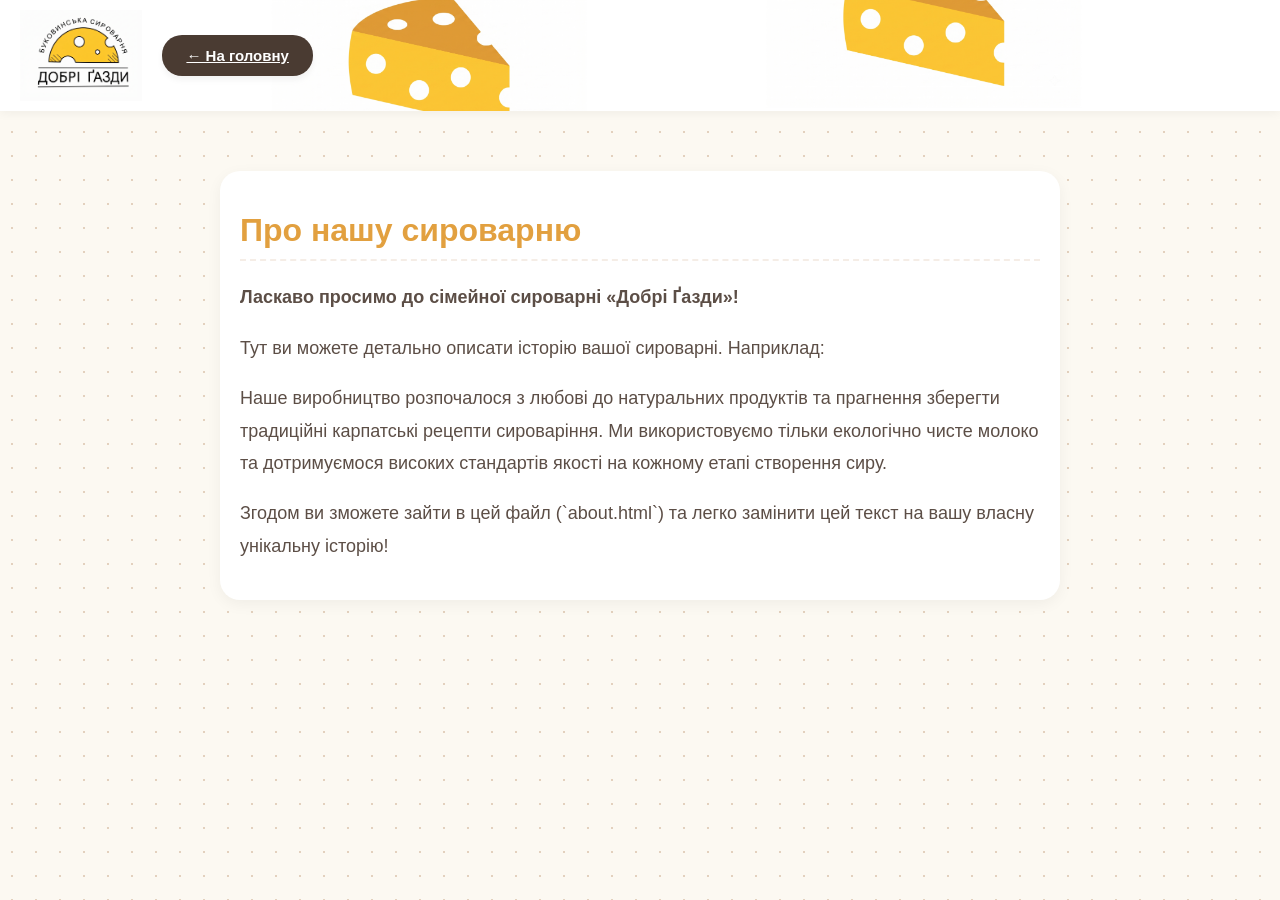
<file: about.html>
<!DOCTYPE html>
<html lang="uk">
<head>
    <meta charset="UTF-8">
    <meta name="viewport" content="width=device-width, initial-scale=1.0">
    <title>Про нас — Буковинська сироварня "Добрі Ґазди"</title>
    <link rel="stylesheet" href="style.css">
</head>
<body>

    <!-- Шапка для нової сторінки (щоб можна було повернутися назад) -->
    <header class="site-header">
        <div class="header-left">
            <div class="logo-container">
                <a href="index.html">
                    <img src="Gemini_Generated_Image_kk2uhakk2uhakk2u.png" alt="Добрі Ґазди Логотип" class="logo-img">
                </a>
            </div>
            <a href="index.html" class="about-btn">← На головну</a>
        </div>
    </header>

    <main class="catalog-container">
        <div class="about-page-content" style="max-width: 800px; margin: 40px auto; padding: 20px; background: #ffffff; border-radius: 20px; box-shadow: 0 4px 15px rgba(0,0,0,0.05);">
            <h1 style="color: #e2a03f; font-size: 32px; margin-bottom: 20px; border-bottom: 2px dashed #f5ede6; padding-bottom: 10px;">Про нашу сироварню</h1>
            
            <div class="about-text" style="color: #5c4e46; font-size: 18px; line-height: 1.8;">
                <p><b>Ласкаво просимо до сімейної сироварні «Добрі Ґазди»!</b></p>
                
                <p>Тут ви можете детально описати історію вашої сироварні. Наприклад:</p>
                
                <p>Наше виробництво розпочалося з любові до натуральних продуктів та прагнення зберегти традиційні карпатські рецепти сироваріння. Ми використовуємо тільки екологічно чисте молоко та дотримуємося високих стандартів якості на кожному етапі створення сиру.</p>
                
                <p>Згодом ви зможете зайти в цей файл (`about.html`) та легко замінити цей текст на вашу власну унікальну історію!</p>
            </div>
        </div>
    </main>

</body>
</html>
</file>
<file: style.css>
/* Робить прокручування плавним */
html {
    scroll-behavior: smooth;
}

/* Базові налаштування сторінки */
/* Базові налаштування сторінки та новий красивий фон */
body {
    body {
    /* Інші твої стилі (background, margin тощо) залишаються */
    
    font-family: 'Montserrat', sans-serif; /* Активуємо новий шрифт */
    -webkit-font-smoothing: antialiased;   /* Робимо шрифт більш чітким та гладким */
}

/* Додатково освіжимо заголовки, щоб вони виглядали солідно */
h1, h2, h3, h4 {
    font-family: 'Montserrat', sans-serif;
    font-weight: 700; /* Робимо заголовки насиченими */
    color: #4a3b32;   /* Наш фірмовий шоколадний колір */
}
    margin: 0;
    padding: 0;
    font-family: 'Segoe UI', Tahoma, Geneva, Verdana, sans-serif;
    
    /* Крафтовий молочний фон з ледь помітним патерном */
    background-color: #fcf9f2; 
    background-image: radial-gradient(#e3d1be 1px, transparent 1px);
    background-size: 24px 24px;
    
    /* Робимо так, щоб фон стояв на місці, коли користувач гортає товари вниз */
    background-attachment: fixed; 
}

/* Шапка сайту */
.site-header {
    display: flex;
    justify-content: space-between;
    align-items: center;
    padding: 15px 30px;
    background-image: url('Untitled2_20260714095952.png'); 
    background-repeat: no-repeat;
    background-size: cover; 
    background-position: center;
    box-shadow: 0 2px 10px rgba(0, 0, 0, 0.05);
    width: 100%;
    box-sizing: border-box;
    position: sticky;
    top: 0;
    z-index: 1000;
}

/* Налаштування розміру логотипа */
.logo-img {
    height: 91px; 
    width: auto;  
    display: block;
    mix-blend-mode: multiply;
}

/* Стиль для посилання на адресу */
.address-link {
    color: #4a3b32; 
    text-decoration: none; 
    font-size: 16px;
    font-weight: 500;
    max-width: 500px; 
    line-height: 1.4;
    transition: color 0.2s ease;
    text-align: center;
}

.address-link:hover {
    color: #e6683c; 
    text-decoration: underline; 
}

/* Стиль для кнопки Instagram */
.btn {
    display: inline-block;
    padding: 12px 24px;
    font-size: 16px;
    font-weight: bold;
    text-decoration: none;
    border-radius: 20px; 
    color: white;
    transition: transform 0.2s, box-shadow 0.2s;
    cursor: pointer;
    white-space: nowrap;
}

.instagram-btn {
    background: linear-gradient(45deg, #f09433 0%, #e6683c 25%, #dc2743 50%, #cc2366 75%, #bc1888 100%);
}

.btn:hover {
    transform: translateY(-2px);
    box-shadow: 0 4px 12px rgba(220, 39, 67, 0.3);
}

/* СЕКЦІЯ КАТЕГОРІЙ НА ГОЛОВНОМУ ЕКРАНІ */
.main-categories-section {
    padding: 60px 30px 40px 30px;
    text-align: center;
    max-width: 1200px;
    margin: 0 auto;
}

/* ================= СТИЛІЗАЦІЯ ТЕКСТУ КАТАЛОГУ ================= */

/* Головний заголовок "Каталог продукції" */
.main-title {
    font-size: 42px;             /* Робимо трохи більшим та величнішим */
    font-weight: 800;             /* Максимально насичений, жирний шрифт */
    color: #1e242f;               /* Дуже глибокий, майже чорний Midnight колір */
    margin-bottom: 14px;          /* Трохи збільшуємо відступ до підзаголовка */
    letter-spacing: -0.8px;       /* Елегантне зближення літер, як у сучасних журналах */
    text-transform: uppercase;     /* Робимо всі літери великими для солідності */
    font-family: 'Montserrat', sans-serif;
}

/* Підзаголовок "Оберіть категорію, яка вас цікавить:" */
.main-subtitle {
    font-size: 19px;             /* Збільшуємо розмір, щоб він не губився */
    font-weight: 600;             /* Напівжирне накреслення для кращої читабельності */
    color: #4a5568;               /* Більш насичений, темний графітовий колір замість бляклого сірого */
    letter-spacing: 0.2px;        /* Легкий простір між літерами */
    margin-bottom: 45px;          /* Гарний відступ від тексту до самих категорій */
    font-family: 'Montserrat', sans-serif;
    position: relative;
    display: inline-block;
}

/* Додамо красиву маленьку жовту рисочку під текстом, щоб відокремити його від кнопок */
.main-subtitle::after {
    content: '';
    display: block;
    width: 60px;
    height: 4px;
    background-color: #F8C61E;   /* Наш сонячний акцент */
    border-radius: 2px;
    margin: 15px auto 0 auto;    /* Центруємо рисочку */
}


.categories-menu {
    display: flex;
    justify-content: center;
    gap: 25px;
    flex-wrap: wrap;
}

.category-card {
    flex: 1;
    min-width: 280px;
    max-width: 350px;
    height: 150px;
    display: flex;
    justify-content: center;
    align-items: center;
    text-decoration: none;
    border-radius: 16px;
    box-shadow: 0 6px 15px rgba(74, 59, 50, 0.08);
    transition: transform 0.3s ease, box-shadow 0.3s ease;
    padding: 20px;
    box-sizing: border-box;
}

.card-cow {
    background: linear-gradient(135deg, #ffd166 0%, #f4a261 100%);
}

.card-goat {
    background: linear-gradient(135deg, #e76f51 0%, #b56576 100%);
}

.card-dairy {
    background: linear-gradient(135deg, #6d597a 0%, #355070 100%);
}

.card-text {
    color: #ffffff;
    font-size: 20px;
    font-weight: bold;
    text-align: center;
    text-shadow: 0 2px 4px rgba(0, 0, 0, 0.2);
}

.category-card:hover {
    transform: translateY(-8px);
    box-shadow: 0 12px 25px rgba(74, 59, 50, 0.2);
}

/* СТИЛІ ДЛЯ КАТАЛОГУ */
.catalog-container {
    padding: 20px 30px 60px 30px;
    max-width: 1200px;
    margin: 0 auto;
}

.category-section {
    scroll-margin-top: 140px; 
    margin-bottom: 60px;
}

.category-title {
    color: #4a3b32; 
    font-size: 26px;
    border-bottom: 3px solid #e6683c; 
    padding-bottom: 12px;
    margin-bottom: 30px;
}

.products-grid {
    display: grid;
    grid-template-columns: repeat(auto-fill, minmax(260px, 1fr));
    gap: 25px;
}

.product-card {
    background-color: #ffffff;
    border-radius: 12px;
    padding: 20px;
    box-shadow: 0 4px 10px rgba(0, 0, 0, 0.03);
    border: 1px solid #eee7de;
    display: flex;
    flex-direction: column;
    justify-content: space-between;
    transition: transform 0.2s, box-shadow 0.2s;
    overflow: hidden; /* Щоб картинки не вилазили за рамки */
}

.product-card:hover {
    transform: translateY(-5px);
    box-shadow: 0 8px 20px rgba(74, 59, 50, 0.1);
}

/* НАЛАШТУВАННЯ ЗОБРАЖЕНЬ ТОВАРІВ */
.product-img {
    width: 100%;
    height: 180px; /* Усі картинки будуть однакової висоти */
    object-fit: cover; /* Картинка заповнить рамки без спотворення */
    border-radius: 8px;
    margin-bottom: 15px;
    background-color: #faf6f0; /* Поки картинок немає, буде гарний світлий фон */
}

.product-card h3 {
    margin: 0 0 10px 0;
    color: #3d3028;
    font-size: 18px;
}

.product-card .description {
    color: #7d6e65;
    font-size: 14px;
    line-height: 1.4;
    margin: 0 0 15px 0;
    flex-grow: 1;
}

.product-card .price {
    font-size: 18px;
    font-weight: bold;
    color: #e6683c; 
    display: block;
}

/* АДАПТИВНІСТЬ */
/* АДАПТИВНІСТЬ ДЛЯ ТЕЛЕФОНІВ (Виправлена шапка) */
@media (max-width: 768px) {
    .site-header {
        position: relative; 
        flex-direction: column; /* Вибудовуємо елементи один під одним */
        gap: 15px; /* Додаємо гарну відстань між елементами */
        padding: 20px 15px; /* Зменшуємо відступи по краях */
        text-align: center; /* Центруємо весь текст */
    }
    
    .logo-img {
        height: 75px; /* Трохи зменшуємо логотип для екрану телефону */
    }
    
    .address-link {
        font-size: 14px; /* Зменшуємо шрифт, щоб він гарно помістився */
    }
    
    .catalog-container {
        padding: 20px 15px;
    }
    
    .main-title {
        font-size: 26px;
    }
    
    .category-title {
        font-size: 22px;
        text-align: center;
    }
    
    .category-section {
        scroll-margin-top: 20px;
    }
}/* КНОПКА КОШИКА В ШАПЦІ */
.header-actions {
    display: flex;
    align-items: center;
    gap: 15px;
}

.cart-btn {
    background-color: #3d3028;
    color: white;
    border: none;
    padding: 12px 20px;
    font-size: 16px;
    font-weight: bold;
    border-radius: 20px;
    cursor: pointer;
    transition: transform 0.2s, background-color 0.2s;
    white-space: nowrap;
}

.cart-btn:hover {
    background-color: #e6683c;
    transform: translateY(-2px);
}

#cart-count {
    background-color: #e6683c;
    color: white;
    padding: 2px 8px;
    border-radius: 50%;
    font-size: 13px;
    margin-left: 5px;
}

/* БІЧНА ПАНЕЛЬ КОШИКА */
.cart-sidebar {
    position: fixed;
    top: 0;
    right: -400px; /* Схований за екраном справа */
    width: 400px;
    height: 100%;
    background-color: #ffffff;
    box-shadow: -5px 0 15px rgba(0, 0, 0, 0.1);
    z-index: 2000;
    display: flex;
    flex-direction: column;
    transition: right 0.3s ease-in-out;
    box-sizing: border-box;
}

.cart-sidebar.open {
    right: 0; /* Виїжджає на екран */
}

.cart-header {
    padding: 20px;
    border-bottom: 1px solid #eee7de;
    display: flex;
    justify-content: space-between;
    align-items: center;
}

.cart-header h2 {
    margin: 0;
    color: #3d3028;
    font-size: 22px;
}

.close-btn {
    background: none;
    border: none;
    font-size: 30px;
    color: #7d6e65;
    cursor: pointer;
}

.cart-items {
    padding: 20px;
    flex-grow: 1;
    overflow-y: auto;
}

.empty-cart-text {
    text-align: center;
    color: #a39385;
    margin-top: 40px;
}

.cart-footer {
    padding: 20px;
    border-top: 1px solid #eee7de;
    background-color: #faf6f0;
}

.cart-total {
    display: flex;
    justify-content: space-between;
    font-size: 18px;
    font-weight: bold;
    color: #3d3028;
    margin-bottom: 15px;
}

#cart-total-price {
    color: #e6683c;
}

.checkout-btn {
    width: 100%;
    background: #e6683c;
    border: none;
    text-align: center;
    padding: 15px;
    border-radius: 10px;
    font-size: 16px;
}

/* ЗАТЕМНЕННЯ ФОНУ */
.cart-overlay {
    position: fixed;
    top: 0;
    left: 0;
    width: 100%;
    height: 100%;
    background-color: rgba(0, 0, 0, 0.4);
    z-index: 1500;
    display: none;
}

.cart-overlay.open {
    display: block;
}

/* СТИЛІ ДЛЯ КНОПОК У КАРТКАХ */
.card-footer-flex {
    display: flex;
    flex-direction: column;
    gap: 10px;
    margin-top: auto; /* Притискає блок замовлення до низу картки */
}

.quantity-selector {
    display: flex;
    align-items: center;
    justify-content: center;
    border: 1px solid #eee7de;
    border-radius: 8px;
    overflow: hidden;
    width: 100%;
    box-sizing: border-box;
}

.qty-btn {
    background-color: #faf6f0;
    border: none;
    width: 35px;
    height: 35px;
    font-size: 16px;
    font-weight: bold;
    color: #4a3b32;
    cursor: pointer;
    transition: background-color 0.2s;
}

.qty-btn:hover {
    background-color: #eee7de;
}

.qty-input {
    border: none;
    width: 50px;
    height: 35px;
    text-align: center;
    font-size: 14px;
    color: #4a3b32;
    -moz-appearance: textfield;
    appearance: textfield; /* Додаємо цей стандартний рядок */
}

.qty-input::-webkit-outer-spin-button,
.qty-input::-webkit-inner-spin-button {
    -webkit-appearance: none;
    margin: 0;
}

.add-to-cart-btn {
    background-color: #e6683c;
    color: white;
    border: none;
    padding: 10px;
    border-radius: 8px;
    font-weight: bold;
    cursor: pointer;
    width: 100%;
    transition: background-color 0.2s;
}

.add-to-cart-btn:hover {
    background-color: #cc5429;
}

/* ТОВАРИ ВСЕРЕДИНІ КОШИКА */
.cart-item {
    display: flex;
    justify-content: space-between;
    align-items: center;
    border-bottom: 1px solid #f3ede2;
    padding: 10px 0;
}

.cart-item-details h4 {
    margin: 0 0 5px 0;
    color: #3d3028;
}

.cart-item-details p {
    margin: 0;
    color: #7d6e65;
    font-size: 14px;
}

.remove-item-btn {
    background: none;
    border: none;
    color: #dc2743;
    font-size: 20px;
    cursor: pointer;
}

/* АДАПТИВНІСТЬ КОШИКА ДЛЯ ТЕЛЕФОНІВ */
@media (max-width: 480px) {
    .cart-sidebar {
        width: 100%;
        right: -100%;
    }
    .header-actions {
        width: 100%;
        justify-content: center;
    }
}/* МОДАЛЬНЕ ВІКНО ФОРМИ */
.order-modal {
    position: fixed;
    top: 50%;
    left: 50%;
    transform: translate(-50%, -50%) scale(0.9);
    width: 90%;
    max-width: 500px;
    background-color: #ffffff;
    box-shadow: 0 10px 30px rgba(0, 0, 0, 0.15);
    border-radius: 15px;
    z-index: 3000;
    display: none;
    opacity: 0;
    transition: transform 0.3s ease, opacity 0.3s ease;
    box-sizing: border-box;
}

.order-modal.open {
    display: block;
    opacity: 1;
    transform: translate(-50%, -50%) scale(1);
}

.modal-content {
    padding: 25px;
}

.modal-header {
    display: flex;
    justify-content: space-between;
    align-items: center;
    border-bottom: 1px solid #eee7de;
    padding-bottom: 15px;
    margin-bottom: 20px;
}

.modal-header h2 {
    margin: 0;
    font-size: 22px;
    color: #3d3028;
}

/* СТИЛІ ФОРМИ */
.checkout-form {
    display: flex;
    flex-direction: column;
    gap: 15px;
}

.form-group {
    display: flex;
    flex-direction: column;
    gap: 5px;
}

.form-group label {
    font-size: 14px;
    font-weight: bold;
    color: #4a3b32;
}

.form-group input,
.form-group select,
.form-group textarea {
    padding: 10px;
    border: 1px solid #eee7de;
    border-radius: 8px;
    font-family: inherit;
    font-size: 15px;
    color: #3d3028;
    background-color: #faf6f0;
    box-sizing: border-box;
}

.form-group input:focus,
.form-group select:focus,
.form-group textarea:focus {
    outline: none;
    border-color: #e6683c;
    background-color: #ffffff;
}

.submit-order-btn {
    background-color: #27ae60; /* Зелена кнопка для підтвердження */
    color: white;
    border: none;
    padding: 12px;
    border-radius: 8px;
    font-size: 16px;
    font-weight: bold;
    cursor: pointer;
    transition: background-color 0.2s;
    margin-top: 10px;
}

.submit-order-btn:hover {
    background-color: #219653;
}

/* ЗАТЕМНЕННЯ ДЛЯ МОДАЛЬНОГО ВІКНА */
.modal-overlay {
    position: fixed;
    top: 0;
    left: 0;
    width: 100%;
    height: 100%;
    background-color: rgba(0, 0, 0, 0.5);
    z-index: 2500;
    display: none;
}

.modal-overlay.open {
    display: block;
}/* ВІКНО УСПІХУ */
.success-modal {
    position: fixed;
    top: 50%;
    left: 50%;
    transform: translate(-50%, -50%) scale(0.9);
    width: 90%;
    max-width: 400px;
    background-color: #ffffff;
    box-shadow: 0 15px 40px rgba(0, 0, 0, 0.2);
    border-radius: 20px;
    z-index: 3500;
    display: none;
    opacity: 0;
    transition: transform 0.3s cubic-bezier(0.175, 0.885, 0.32, 1.275), opacity 0.3s ease;
    box-sizing: border-box;
}

.success-modal.open {
    display: block;
    opacity: 1;
    transform: translate(-50%, -50%) scale(1);
}

.success-modal-content {
    padding: 40px 30px;
    text-align: center;
}

.success-modal-content h2 {
    color: #27ae60;
    margin: 20px 0 10px 0;
    font-size: 24px;
}

.success-modal-content p {
    color: #7d6e65;
    font-size: 15px;
    line-height: 1.5;
    margin-bottom: 25px;
}

.success-close-btn {
    background-color: #27ae60;
    color: white;
    border: none;
    padding: 12px 30px;
    border-radius: 25px;
    font-size: 16px;
    font-weight: bold;
    cursor: pointer;
    transition: background-color 0.2s, transform 0.2s;
}

.success-close-btn:hover {
    background-color: #219653;
    transform: scale(1.05);
}

/* КРАСИВА АНІМАЦІЯ ГАЛОЧКИ */
.success-checkmark {
    width: 80px;
    height: 80px;
    margin: 0 auto;
}

.success-checkmark .check-icon {
    width: 80px;
    height: 80px;
    position: relative;
    border-radius: 50%;
    box-sizing: content-box;
    border: 4px solid rgba(76, 175, 80, .5);
}

.success-checkmark .check-icon::after {
    content: '';
    position: absolute;
    width: 80px;
    height: 80px;
    border-radius: 50%;
}

.success-checkmark .check-icon .icon-line {
    height: 5px;
    background-color: #4CAF50;
    display: block;
    border-radius: 2px;
    position: absolute;
    z-index: 10;
}

.success-checkmark .check-icon .icon-line.line-tip {
    top: 46px;
    left: 14px;
    width: 25px;
    transform: rotate(45deg);
    animation: write-tick-tip 0.5s ease;
}

.success-checkmark .check-icon .icon-line.line-long {
    top: 38px;
    right: 8px;
    width: 47px;
    transform: rotate(-45deg);
    animation: write-tick-long 0.75s ease;
}

.success-checkmark .check-icon .icon-circle {
    top: -4px;
    left: -4px;
    position: absolute;
    width: 80px;
    height: 80px;
    border: 4px solid #4CAF50;
    border-radius: 50%;
    box-sizing: content-box;
    z-index: 2;
    animation: grow-circle 0.6s ease-in-out;
}

/* Ключові кадри анімацій */
@keyframes grow-circle {
    0% { transform: scale(0); opacity: 0; }
    100% { transform: scale(1); opacity: 1; }
}

@keyframes write-tick-tip {
    0% { width: 0; left: 1px; top: 19px; }
    54% { width: 0; left: 1px; top: 19px; }
    70% { width: 50px; left: -8px; top: 37px; }
    84% { width: 17px; left: 21px; top: 48px; }
    100% { width: 25px; left: 14px; top: 46px; }
}

@keyframes write-tick-long {
    0% { width: 0; right: 46px; top: 54px; }
    65% { width: 0; right: 46px; top: 54px; }
    84% { width: 55px; right: 0px; top: 35px; }
    100% { width: 47px; right: 8px; top: 38px; }
}
/* Контейнер для логотипу та кнопки в лівій частині */
.header-left {
    display: flex;
    align-items: center; /* Вирівнює логотип та кнопку Про нас по вертикалі */
    gap: 20px;           /* Відступ між логотипом та кнопкою Про нас */
}

/* Переконуємось, що шапка працює як flex-контейнер */
.site-header {
    display: flex;
    justify-content: space-between; /* Розносить ліву частину, адресу та праву по краях */
    align-items: center;            /* Вирівнює абсолютно всі елементи шапки по одній лінії */
    padding: 10px 20px;
}/* Кнопка "Про нас" у стилі кнопок шапки */
.about-btn {
    background-color: #4a3b32; /* Темний шоколадний колір, як у Кошика */
    color: #ffffff;            /* Білий колір тексту */
    border: none;
    padding: 12px 24px;        /* Точні відступи, щоб кнопка була одного розміру з іншими */
    font-size: 15px;
    font-weight: bold;
    border-radius: 20px;       /* Таке ж заокруглення, як у Instagram та Кошика */
    cursor: pointer;
    transition: background-color 0.2s ease, transform 0.1s ease, box-shadow 0.2s ease;
    display: inline-flex;
    align-items: center;
    justify-content: center;
    font-family: inherit;      /* Наслідує загальний шрифт сайту */
    box-shadow: 0 4px 6px rgba(0, 0, 0, 0.05); /* Легка елегантна тінь */
}

/* Ефект при наведенні мишкою */
.about-btn:hover {
    background-color: #2b211c; /* Стає насиченішою та темнішою */
    box-shadow: 0 6px 12px rgba(0, 0, 0, 0.15); /* Тінь стає трохи глибшою */
    transform: translateY(-1px); /* Легкий інтерактивний підйом кнопки */
}

/* Ефект при натисканні */
.about-btn:active {
    transform: translateY(1px); /* Кнопка візуально прогинається при кліку */
    box-shadow: 0 2px 4px rgba(0, 0, 0, 0.1);
}/* ================= ОПТИМІЗОВАНІ АНІМАЦІЇ (БЕЗ КОШИКА) ================= */

/* Плавний підйом карток товарів при наведенні */
.product-card {
    transition: transform 0.3s ease, box-shadow 0.3s ease;
}

.product-card:hover {
    transform: translateY(-6px); /* Легкий підйом вгору */
    box-shadow: 0 10px 25px rgba(74, 59, 50, 0.12); /* М'яка тінь */
}

/* Ефект для головних кнопок при наведенні */
.add-to-cart-btn, .instagram-btn, .cart-btn, .about-btn {
    transition: background-color 0.2s ease, transform 0.2s ease, box-shadow 0.2s ease;
}

.add-to-cart-btn:hover {
    transform: scale(1.02); /* Ледь помітне збільшення */
}

/* Анімація для кнопок плюс/мінус (ефект натискання) */
.qty-btn {
    transition: background-color 0.2s ease, transform 0.1s ease;
}
.qty-btn:active {
    transform: scale(0.85); /* Кнопка приємно стискається при кліку */
}/* ================= СТИЛІ ДЛЯ ПІДВАЛУ (FOOTER) ================= */
.site-footer {
    background-color: #4a3b32; /* Фірмовий темно-коричневий колір */
    color: #fcf8f5;            /* Світлий колір тексту */
    padding: 40px 20px 20px 20px;
    margin-top: 60px;          /* Відступ від каталогу товарів */
    font-family: inherit;
}

.footer-container {
    max-width: 1200px;
    margin: 0 auto;
    display: flex;
    flex-direction: column;    /* На мобільних колонки йдуть одна під одною */
    gap: 30px;
}

@media (min-width: 768px) {
    .footer-container {
        flex-direction: row;   /* На комп'ютерах стають в один рядок */
        justify-content: space-between;
    }
}

.footer-column {
    flex: 1;
}

.footer-column h3 {
    color: #e2a03f;            /* Золотистий колір для головного заголовка */
    font-size: 24px;
    margin-top: 0;
    margin-bottom: 15px;
}

.footer-column h4 {
    color: #e2a03f;
    font-size: 18px;
    margin-top: 0;
    margin-bottom: 15px;
    text-transform: uppercase;
    letter-spacing: 1px;
}

.footer-column p {
    font-size: 14px;
    line-height: 1.6;
    color: #decbc0;
}

.footer-column ul {
    list-style: none;
    padding: 0;
    margin: 0;
}

.footer-column ul li {
    font-size: 14px;
    margin-bottom: 10px;
    color: #decbc0;
}

.footer-column ul li span {
    font-weight: bold;
    color: #ffffff;
}

/* Контакти та посилання */
.footer-contacts a {
    color: #ffffff;
    text-decoration: none;
    transition: color 0.2s ease;
}

.footer-contacts a:hover {
    color: #e2a03f;            /* Підсвічування при наведенні */
}

/* Кнопка карти */
.footer-map-btn {
    display: inline-block;
    margin-top: 5px;
    background-color: #e2a03f;
    color: #ffffff !important;
    padding: 6px 14px;
    border-radius: 15px;
    font-size: 13px;
    font-weight: bold;
    transition: background-color 0.2s ease, transform 0.1s ease !important;
}

.footer-map-btn:hover {
    background-color: #c9872b;
    transform: translateY(-1px);
}

/* Нижня смуга з копірайтом */
.footer-bottom {
    max-width: 1200px;
    margin: 30px auto 0 auto;
    padding-top: 20px;
    border-top: 1px solid #5d4b40;
    text-align: center;
    font-size: 13px;
    color: #a49387;
}/* Повертаємо базовий шрифт для всього сайту */
body, h1, h2, h3, h4, .price, .add-to-cart-btn {
    font-family: 'Montserrat', sans-serif;
}

/* ОНОВЛЕНИЙ КРАФТОВИЙ ШРИФТ ТІЛЬКИ ДЛЯ ОПИСУ ТОВАРУ */
.product-card .description {
    font-family: 'Caveat', cursive; /* Рукописний витончений шрифт */
    font-size: 19px;                /* Трохи збільшуємо, бо рукописні шрифти зазвичай візуально менші */
    font-weight: 600;
    line-height: 1.2;
    color: #706055;                 /* Приємний шоколадно-сірий відтінок */
    margin-bottom: 15px;
    letter-spacing: 0.3px;
}/* ================= СТИЛІ ДЛЯ ДЕТАЛЬНОГО ВІКНА ТОВАРУ ================= */
.product-modal-overlay {
    position: fixed;
    top: 0;
    left: 0;
    width: 100%;
    height: 100%;
    background-color: rgba(0, 0, 0, 0.6); /* Темне напівпрозоре тло */
    backdrop-filter: blur(5px);           /* Легке розмиття заднього плану */
    z-index: 1100;
    display: none;                         /* Спочатку приховано */
    align-items: center;
    justify-content: center;
    padding: 20px;
    opacity: 0;
    transition: opacity 0.3s ease;
}

.product-modal-overlay.open {
    display: flex;
    opacity: 1;
}

.product-modal-content {
    background-color: #fcf8f5;
    max-width: 850px;
    width: 100%;
    border-radius: 24px;
    position: relative;
    padding: 30px;
    box-shadow: 0 20px 40px rgba(0, 0, 0, 0.3);
    max-height: 90vh;
    overflow-y: auto; /* Дозволяє скролити вміст на малих екранах */
    transform: scale(0.9);
    transition: transform 0.3s cubic-bezier(0.34, 1.56, 0.64, 1);
}

.product-modal-overlay.open .product-modal-content {
    transform: scale(1);
}

/* Кнопка закриття */
.product-modal-close {
    position: absolute;
    top: 15px;
    right: 20px;
    background: none;
    border: none;
    font-size: 35px;
    font-weight: bold;
    color: #4a3b32;
    cursor: pointer;
    transition: color 0.2s, transform 0.2s;
    z-index: 10;
}

.product-modal-close:hover {
    color: #e2a03f;
    transform: rotate(90deg);
}

/* Сітка для фото та опису */
.product-modal-grid {
    display: grid;
    grid-template-columns: 1fr;
    gap: 30px;
    margin-top: 10px;
}

@media (min-width: 650px) {
    .product-grid-modal, .product-modal-grid {
        grid-template-columns: 1fr 1.2fr; /* На ПК ділимо 50/50 */
    }
}

/* Ліва частина: Збільшене фото */
.product-modal-left {
    display: flex;
    align-items: center;
    justify-content: center;
}

#modal-product-img {
    width: 100%;
    max-height: 350px;
    object-fit: cover;
    border-radius: 20px;
    box-shadow: 0 8px 20px rgba(74, 59, 50, 0.15);
}

/* Права частина: Тексти */
.product-modal-right {
    display: flex;
    flex-direction: column;
    justify-content: center;
}

#modal-product-title {
    font-family: 'Montserrat', sans-serif;
    font-weight: 700;
    font-size: 28px;
    color: #4a3b32;
    margin-top: 0;
    margin-bottom: 15px;
}

.modal-desc-text {
    font-family: 'Montserrat', sans-serif;
    font-size: 15px;
    line-height: 1.6;
    color: #5c4e46;
    margin-bottom: 25px;
}

/* Стилізація ціни у модальному вікні */
.modal-product-price-row {
    border-top: 2px dashed #f5ede6;
    padding-top: 15px;
    display: flex;
    align-items: center;
    gap: 15px;
}

.modal-product-price-row .price {
    font-size: 24px;
    font-weight: 700;
    color: #e2a03f;
}/* ================= СТИЛІ ДЛЯ СУПЕР-КНОПОК ВАГИ ТА HOVER-ЕФЕКТУ ================= */

/* Налаштування картки як відправної точки для випадання */
.product-card {
    position: relative;
    display: flex;
    flex-direction: column;
    background: #ffffff;
    border-radius: 20px;
    padding: 20px;
    box-shadow: 0 4px 15px rgba(0,0,0,0.04);
    transition: transform 0.3s cubic-bezier(0.25, 0.46, 0.45, 0.94), 
                box-shadow 0.3s ease, 
                padding-bottom 0.3s ease;
    overflow: visible; /* Дозволяємо кнопкам виходити за межі звичайної висоти */
    z-index: 1;
}

/* При наведенні картка виходить на передній план та злегка розширюється */
.product-card:hover {
    transform: translateY(-5px);
    box-shadow: 0 12px 30px rgba(74, 59, 50, 0.15);
    z-index: 10;
}

/* Налаштування статусу та ціни */
.card-status-row {
    display: flex;
    justify-content: space-between;
    align-items: center;
    margin-top: 10px;
    margin-bottom: 5px;
}

.price-display {
    font-size: 20px;
    font-weight: 700;
    color: #4a3b32;
    font-family: 'Montserrat', sans-serif;
}

.stock-status {
    font-size: 13px;
    font-weight: 500;
    color: #2e7d32; /* Зелений колір */
    font-family: 'Montserrat', sans-serif;
}

/* Контейнер інтерактивних елементів керування */
.interactive-controls {
    max-height: 0;
    opacity: 0;
    overflow: hidden;
    transition: max-height 0.35s cubic-bezier(0.25, 0.46, 0.45, 0.94), 
                opacity 0.3s ease, 
                margin-top 0.3s ease;
    margin-top: 0;
}

/* При наведенні на картку розгортаємо інтерактивний блок */
.product-card:hover .interactive-controls {
    max-height: 160px; /* Достатня висота для кнопок ваги та кількості */
    opacity: 1;
    margin-top: 15px;
}

/* Заголовок "Вага" */
.weight-label {
    font-size: 13px;
    color: #8d7a70;
    font-weight: 500;
    text-align: center;
    margin-bottom: 8px;
    font-family: 'Montserrat', sans-serif;
}

/* Кнопки вибору ваги */
.weight-selector {
    display: flex;
    justify-content: center;
    gap: 8px;
    margin-bottom: 15px;
}

.weight-btn {
    background-color: #ffffff;
    border: 1px solid #decbc0;
    color: #4a3b32;
    padding: 6px 14px;
    font-size: 14px;
    font-weight: 600;
    border-radius: 8px;
    cursor: pointer;
    font-family: 'Montserrat', sans-serif;
    transition: all 0.2s ease;
}

.weight-btn:hover {
    border-color: #4a3b32;
}

/* Активний стан обраної ваги (як на твоєму скриншоті — темно-сірий/чорний) */
.weight-btn.active {
    background-color: #333333;
    border-color: #333333;
    color: #ffffff;
}

/* Адаптуємо футер картки для розгорнутого стану */
.interactive-controls .card-footer-flex {
    display: flex;
    justify-content: space-between;
    align-items: center;
    gap: 10px;
}

/* Оновлений вигляд кнопки замовлення (як темно-зелена на твоєму скриншоті) */
.interactive-controls .add-to-cart-btn {
    background-color: #2d6a4f; /* Благородний зелений */
    color: #ffffff;
    border: none;
    padding: 10px 18px;
    font-size: 14px;
    font-weight: 600;
    border-radius: 10px;
    cursor: pointer;
    font-family: 'Montserrat', sans-serif;
    transition: background-color 0.2s ease, transform 0.1s ease;
    flex-grow: 1;
    text-align: center;
}

.interactive-controls .add-to-cart-btn:hover {
    background-color: #1b4332;
    transform: scale(1.02);
}

.interactive-controls .add-to-cart-btn:active {
    transform: scale(0.97);
}/* ================= ОНОВЛЕНА ПЛАВНА АНІМАЦІЯ ПОЛЬОТУ ================= */

/* ================= АНІМАЦІЯ ПОЛЬОТУ З ПЕРЕТВОРЕННЯМ НА СИР ================= */

/* Початковий контейнер для летючого елемента */
.flying-wrapper {
    position: fixed;
    z-index: 9999;
    pointer-events: none;
    display: flex;
    align-items: center;
    justify-content: center;
    transition: 
        top 0.9s cubic-bezier(0.25, 1, 0.5, 1),
        left 0.9s cubic-bezier(0.1, 0.8, 0.2, 1);
}

/* Картинка, яка швидко зменшується на 50% і зникає */
.flying-img-part {
    position: absolute;
    width: 100%;
    height: 100%;
    object-fit: cover;
    border-radius: 50%;
    box-shadow: 0 8px 20px rgba(0, 0, 0, 0.15);
    transform: scale(1);
    opacity: 1;
    transition: transform 0.3s ease-out, opacity 0.4s ease-in, filter 0.4s;
}

/* Мінімалістичний логотип сиру, який з'являється в польоті */
.flying-cheese-icon {
    position: absolute;
    font-size: 32px; /* Розмір іконки сиру */
    opacity: 0;
    transform: scale(0);
    transition: transform 0.5s cubic-bezier(0.175, 0.885, 0.32, 1.275), opacity 0.4s ease-out;
}

/* Стан елементів у дорозі (додається через JS) */
.flying-wrapper.in-flight .flying-img-part {
    transform: scale(0.5); /* Зменшуємо фото на 50% */
    opacity: 0;
    filter: blur(4px);    /* Плавне розмиття при зникненні */
}

.flying-wrapper.in-flight .flying-cheese-icon {
    opacity: 1;
    transform: scale(1);   /* Сир ефектно розгортається */
}

/* Пружиниста анімація кошика при отриманні сиру */
@keyframes basket-drop {
    0% { transform: scale(1); }
    30% { transform: scale(1.3) rotate(-8deg); }
    50% { transform: scale(0.85) rotate(4deg); }
    70% { transform: scale(1.1) rotate(-2deg); }
    100% { transform: scale(1) rotate(0); }
}

.basket-animate {
    animation: basket-drop 0.65s cubic-bezier(0.175, 0.885, 0.32, 1.275);
}
/* ==========================================================================
   М ОБІЛЬНА ОПТИМІЗАЦІЯ (ДЛЯ ЕКРАНІВ МЕНШЕ 768px)
   ========================================================================== */
@media (max-width: 768px) {
    
    /* 1. ШАПКА САЙТУ */
    .site-header {
        flex-direction: column; /* Розташовуємо елементи шапки один під одним */
        gap: 12px;
        padding: 15px 10px;
        text-align: center;
    }

    .header-left {
        width: 100%;
        justify-content: space-between; /* Логотип та "Про нас" на одній лінії */
    }

    .address-link {
        font-size: 13px; /* Трохи менший шрифт для адреси */
        margin: 5px 0;
        line-height: 1.3;
    }

    .header-actions {
        width: 100%;
        justify-content: center;
        gap: 10px;
    }

    .instagram-btn, .cart-btn {
        flex: 1; /* Кнопки ділять простір порівну на ширину екрану */
        font-size: 14px;
        padding: 10px;
        justify-content: center;
    }

    /* 2. ТЕКСТИ КАТАЛОГУ */
    .main-title {
        font-size: 28px; /* Зменшуємо заголовок, щоб він не займав весь екран */
        margin-bottom: 8px;
    }

    .main-subtitle {
        font-size: 15px;
        margin-bottom: 30px;
    }

    /* 3. КНОПКИ КАТЕГОРІЙ */
    .categories-menu {
        flex-direction: column; /* Кнопки категорій стають вертикально */
        gap: 12px;
        padding: 0 10px;
    }

    .categories-menu .category-card {
        max-width: 100%; /* Кожна кнопка займає всю ширину */
        height: 80px; /* Робимо їх трохи компактнішими */
    }

    /* 4. СІТКА ТОВАРІВ */
    .products-grid {
        grid-template-columns: 1fr !important; /* Тільки 1 товар в ряд для зручності */
        gap: 20px;
        padding: 10px;
    }

    .product-card {
        padding: 15px;
        border-radius: 16px;
    }

    /* На мобільних hover-ефект (наведення мишкою) не працює, тому робимо 
       блоки вибору ваги та кнопку замовлення ПОСТІЙНО видимими */
    .interactive-controls {
        max-height: none !important;
        opacity: 1 !important;
        margin-top: 15px !important;
    }

    .product-card:hover {
        transform: none !important; /* Вимикаємо стрибки картки при тапі пальцем */
    }

    /* 5. БІЧНА ПАНЕЛЬ КОШИКА НА ПОВНИЙ ЕКРАН */
    .cart-sidebar {
        width: 100% !important; /* Кошик перекриває весь екран телефону */
        right: -100% !important;
    }

    .cart-sidebar.open {
        right: 0 !important;
    }

    /* 6. МОДАЛЬНІ ВІКНА (ОФОРМЛЕННЯ ТА ДЕТАЛЬНИЙ ПЕРЕГЛЯД) */
    .modal-content, .product-modal-content {
        width: 95% !important;
        margin: 10px auto;
        padding: 20px 15px;
        max-height: 90vh;
        overflow-y: auto; /* Дозволяємо прокрутку всередині вікна */
    }

    /* Сітка детального перегляду сиру стає в один стовпчик */
    .product-modal-grid {
        grid-template-columns: 1fr !important;
        gap: 15px;
    }

    #modal-product-img {
        max-height: 200px; /* Зменшуємо картинку в модалці на мобільному */
        width: auto;
        margin: 0 auto;
        display: block;
    }

    #modal-product-title {
        font-size: 22px;
        text-align: center;
    }

    .modal-desc-text {
        font-size: 14px;
        line-height: 1.4;
    }
}/* М'який сірий колір для товарів, яких тимчасово немає в наявності */
.stock-status.out-of-stock {
    color: #ff0000 !important;       /* Світло-сірий колір тексту */
    background-color: #f8fafc;       /* Дуже ніжний сірий фон */
    border-color: #cbd5e1 !important;/* Сіра рамка */
}
/* Мобільний мікро-відгук "Додано" поверх картки */
.mobile-added-indicator {
    position: absolute;
    top: 50%;
    left: 50%;
    transform: translate(-50%, -50%) scale(0.9);
    background-color: rgba(37, 44, 55, 0.95); /* Наш темний Midnight з прозорістю */
    color: #F8C61E; /* Золотистий сирний акцент */
    padding: 12px 24px;
    border-radius: 30px;
    font-weight: 700;
    font-size: 16px;
    display: flex;
    align-items: center;
    gap: 8px;
    pointer-events: none;
    opacity: 0;
    z-index: 100;
    box-shadow: 0 10px 25px rgba(0, 0, 0, 0.2);
    transition: all 0.3s cubic-bezier(0.175, 0.885, 0.32, 1.275);
}

/* Стан появи */
.mobile-added-indicator.show {
    opacity: 1;
    transform: translate(-50%, -50%) scale(1);
}
</file>
